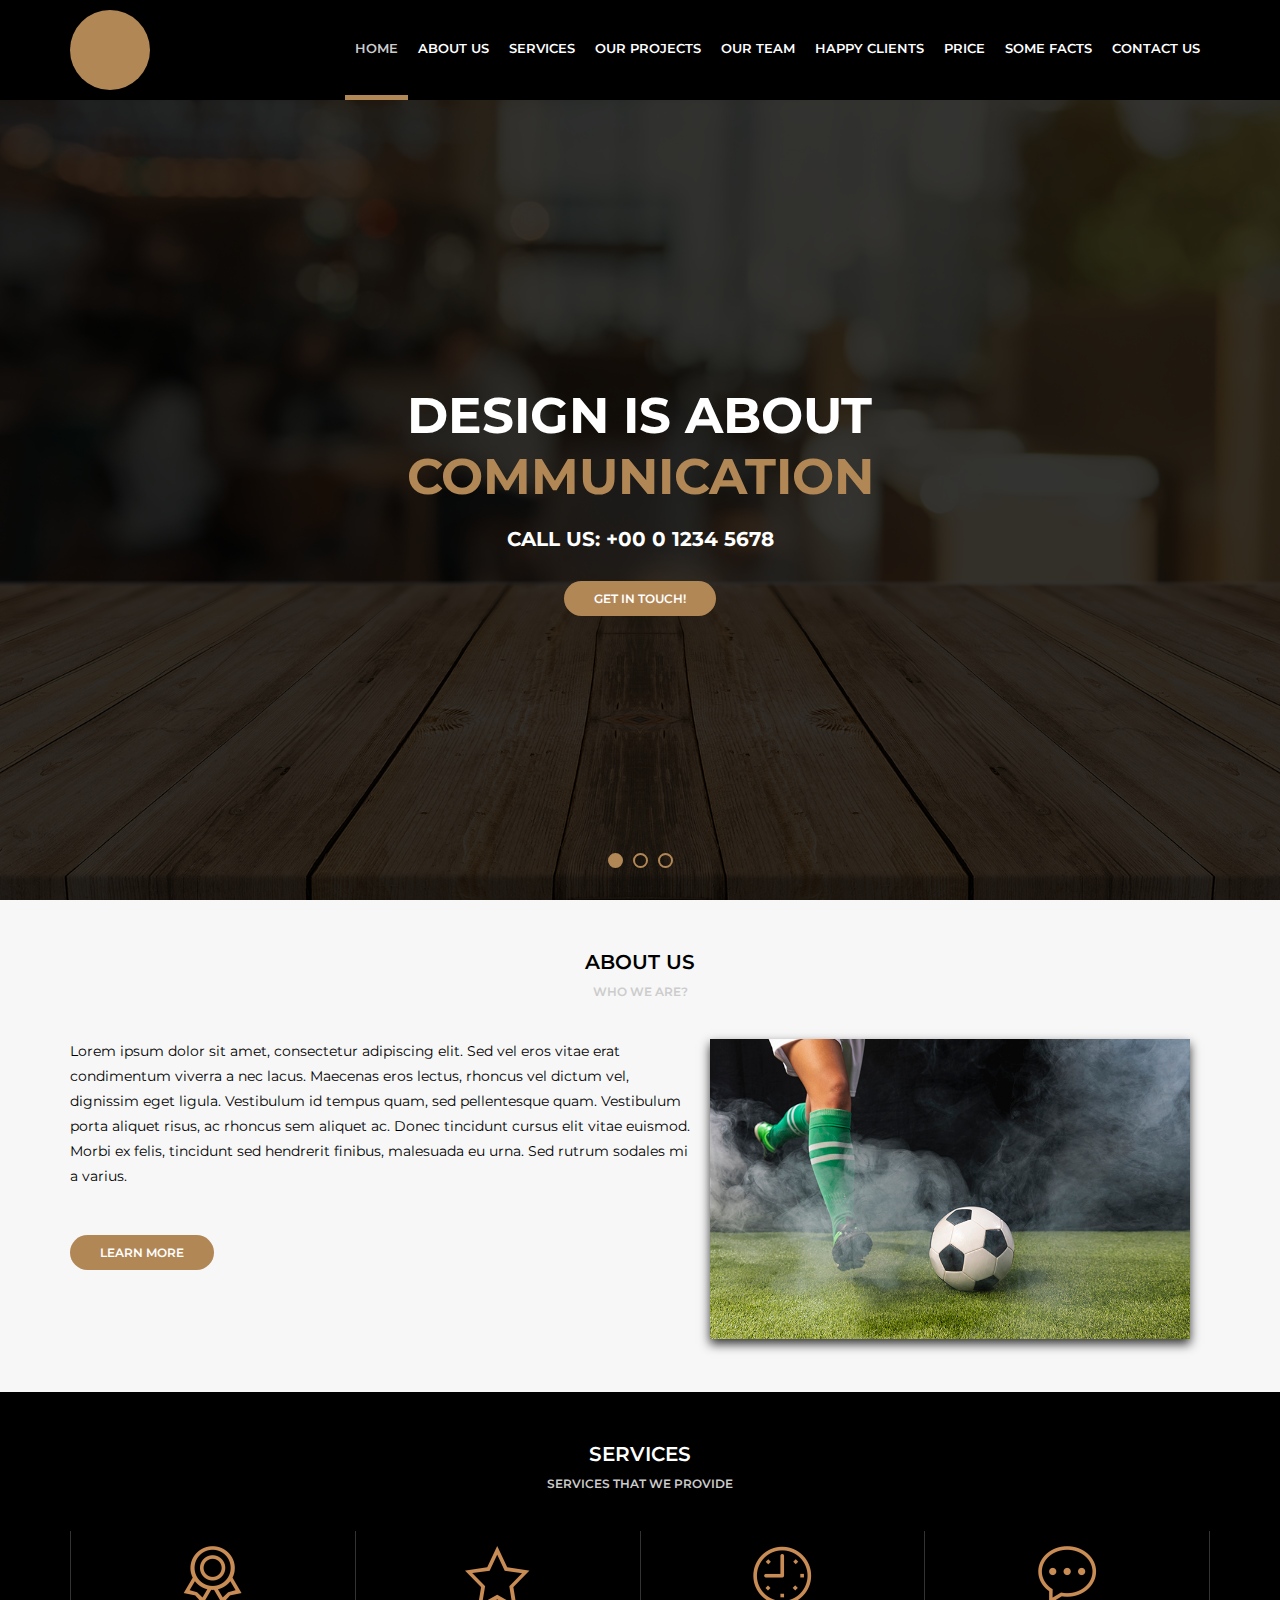
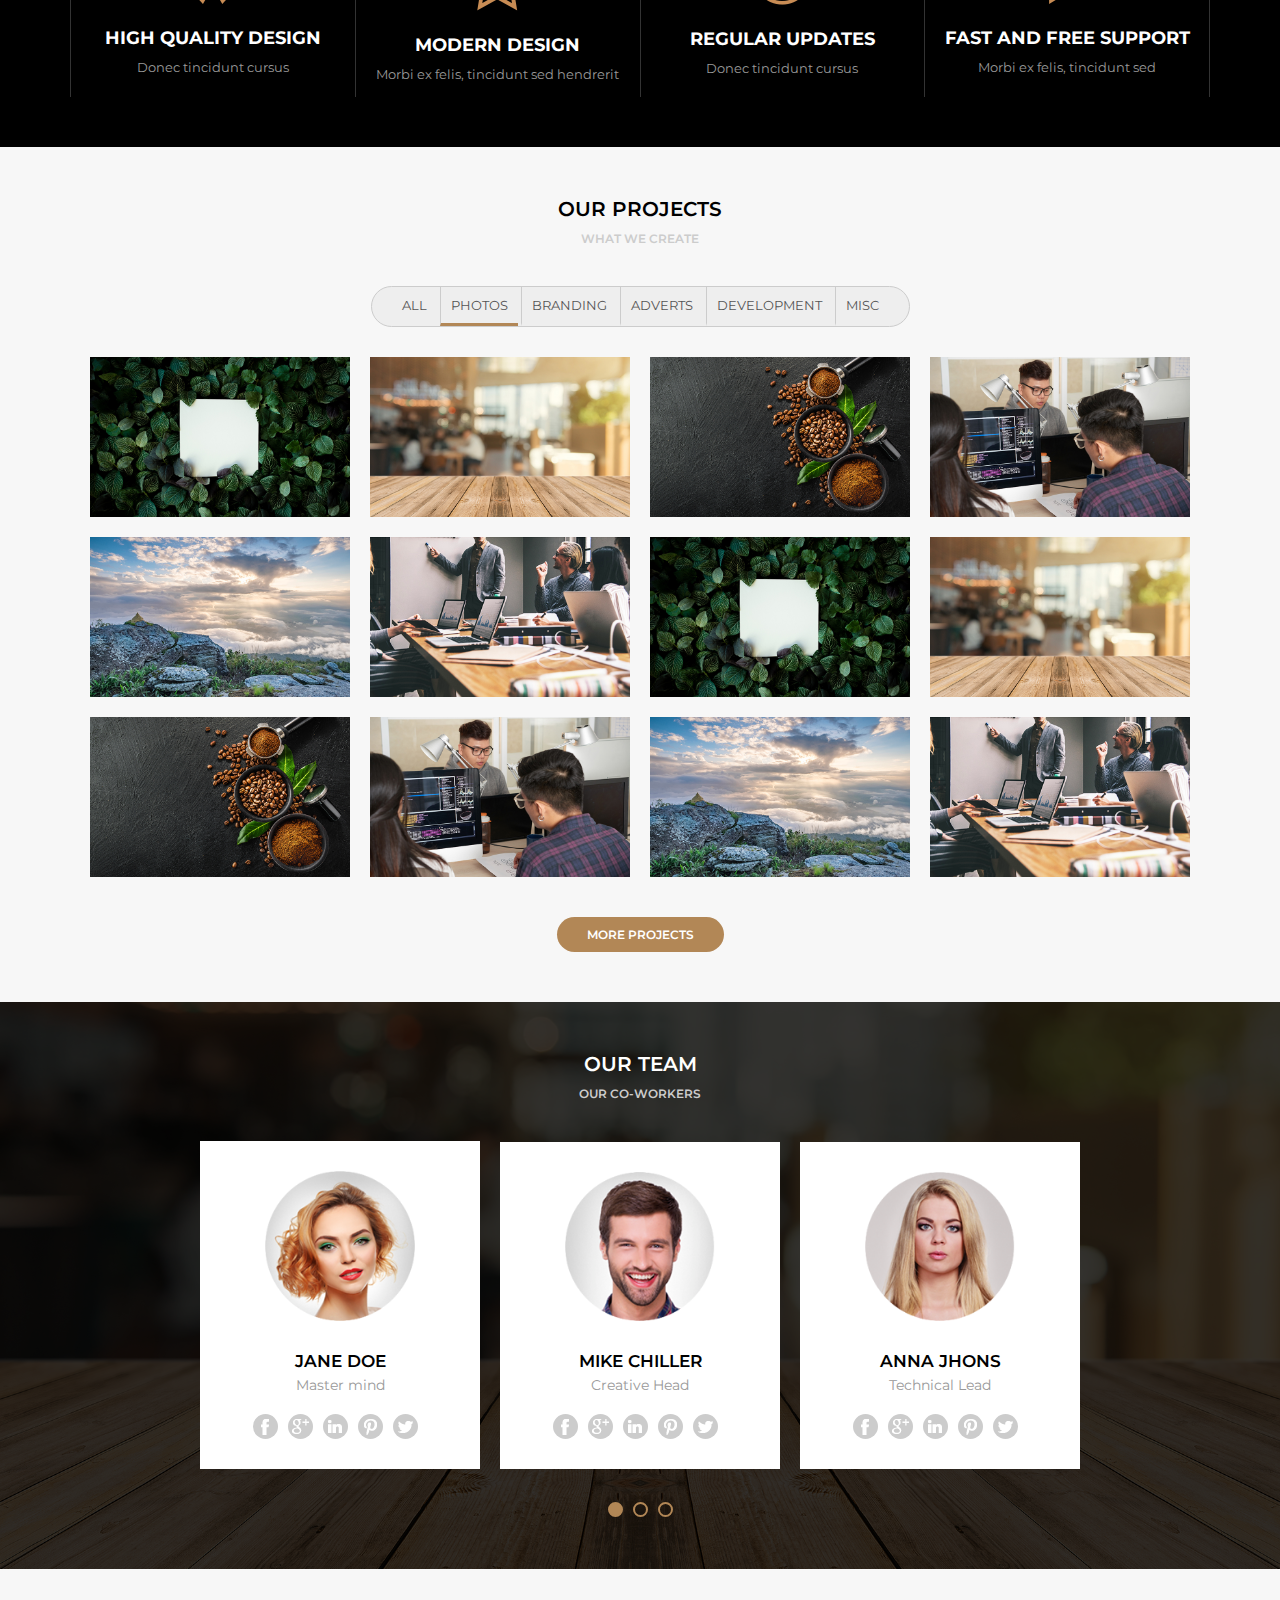
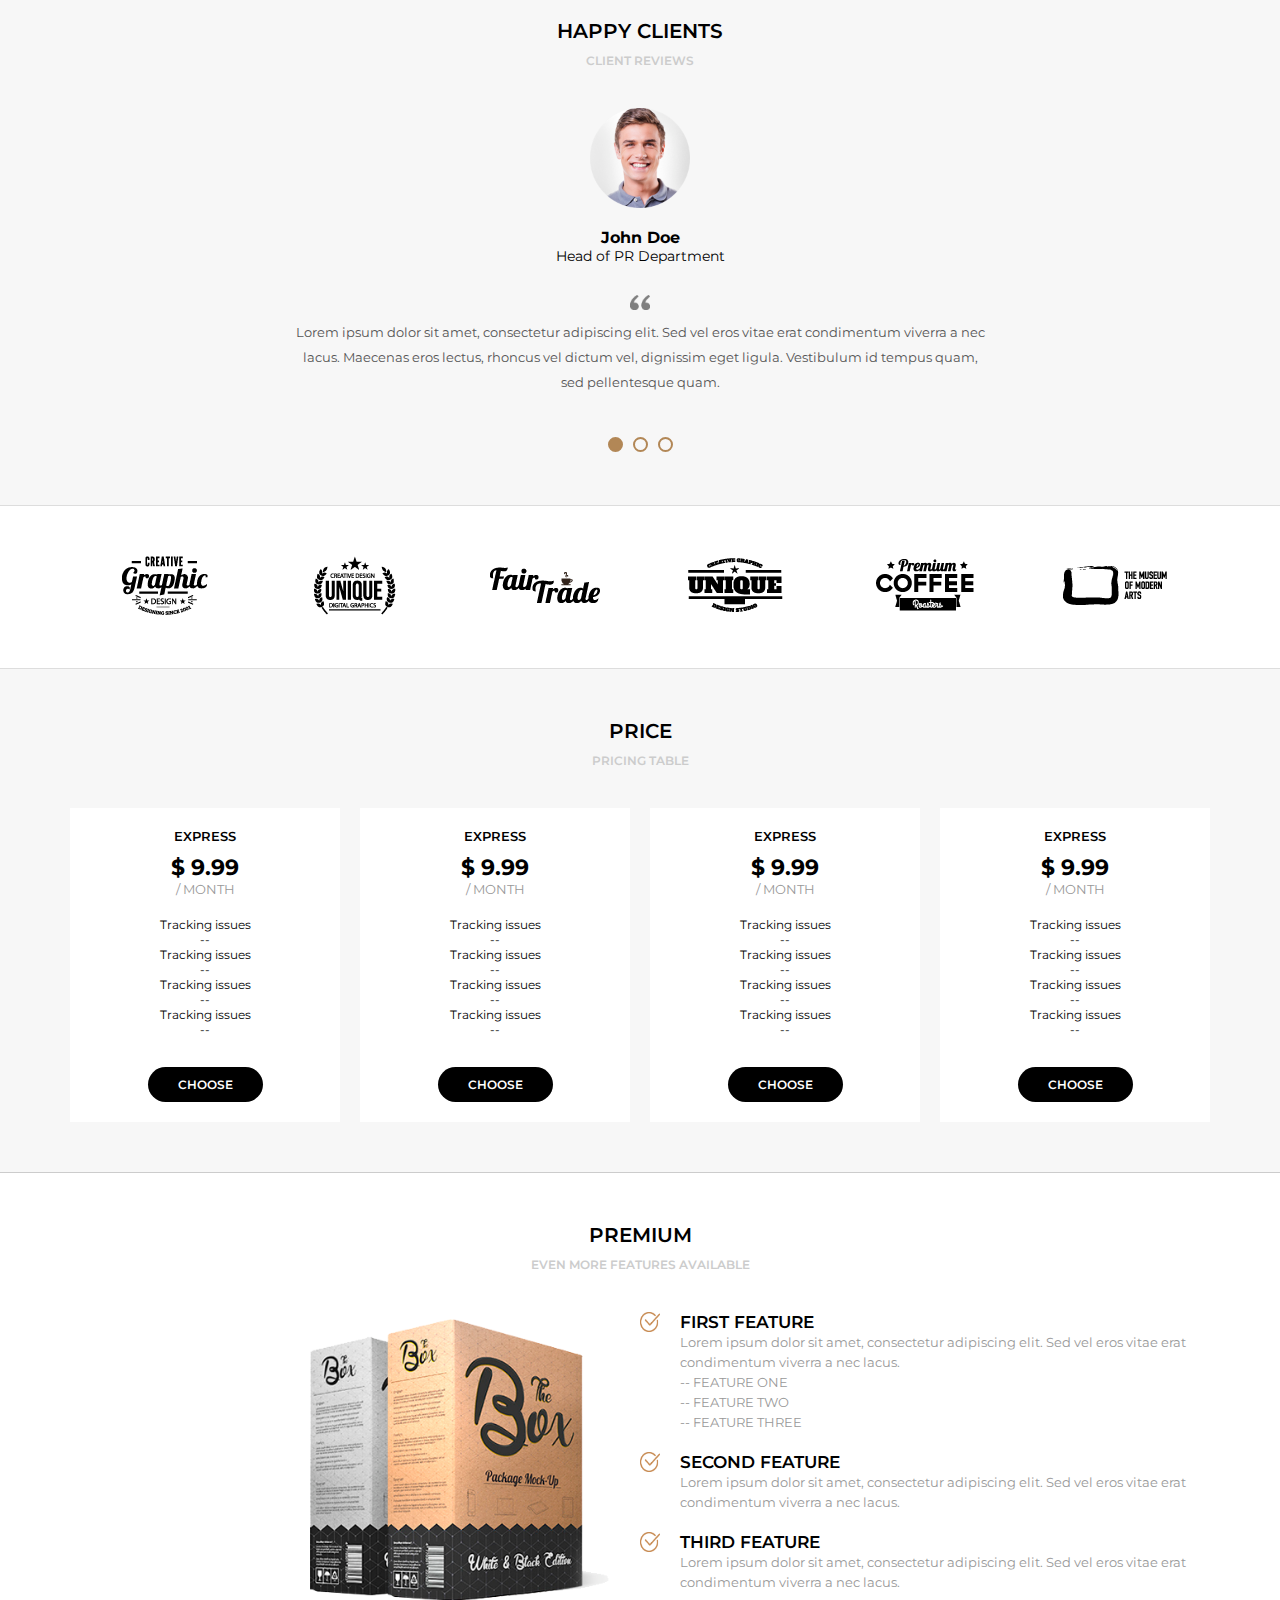
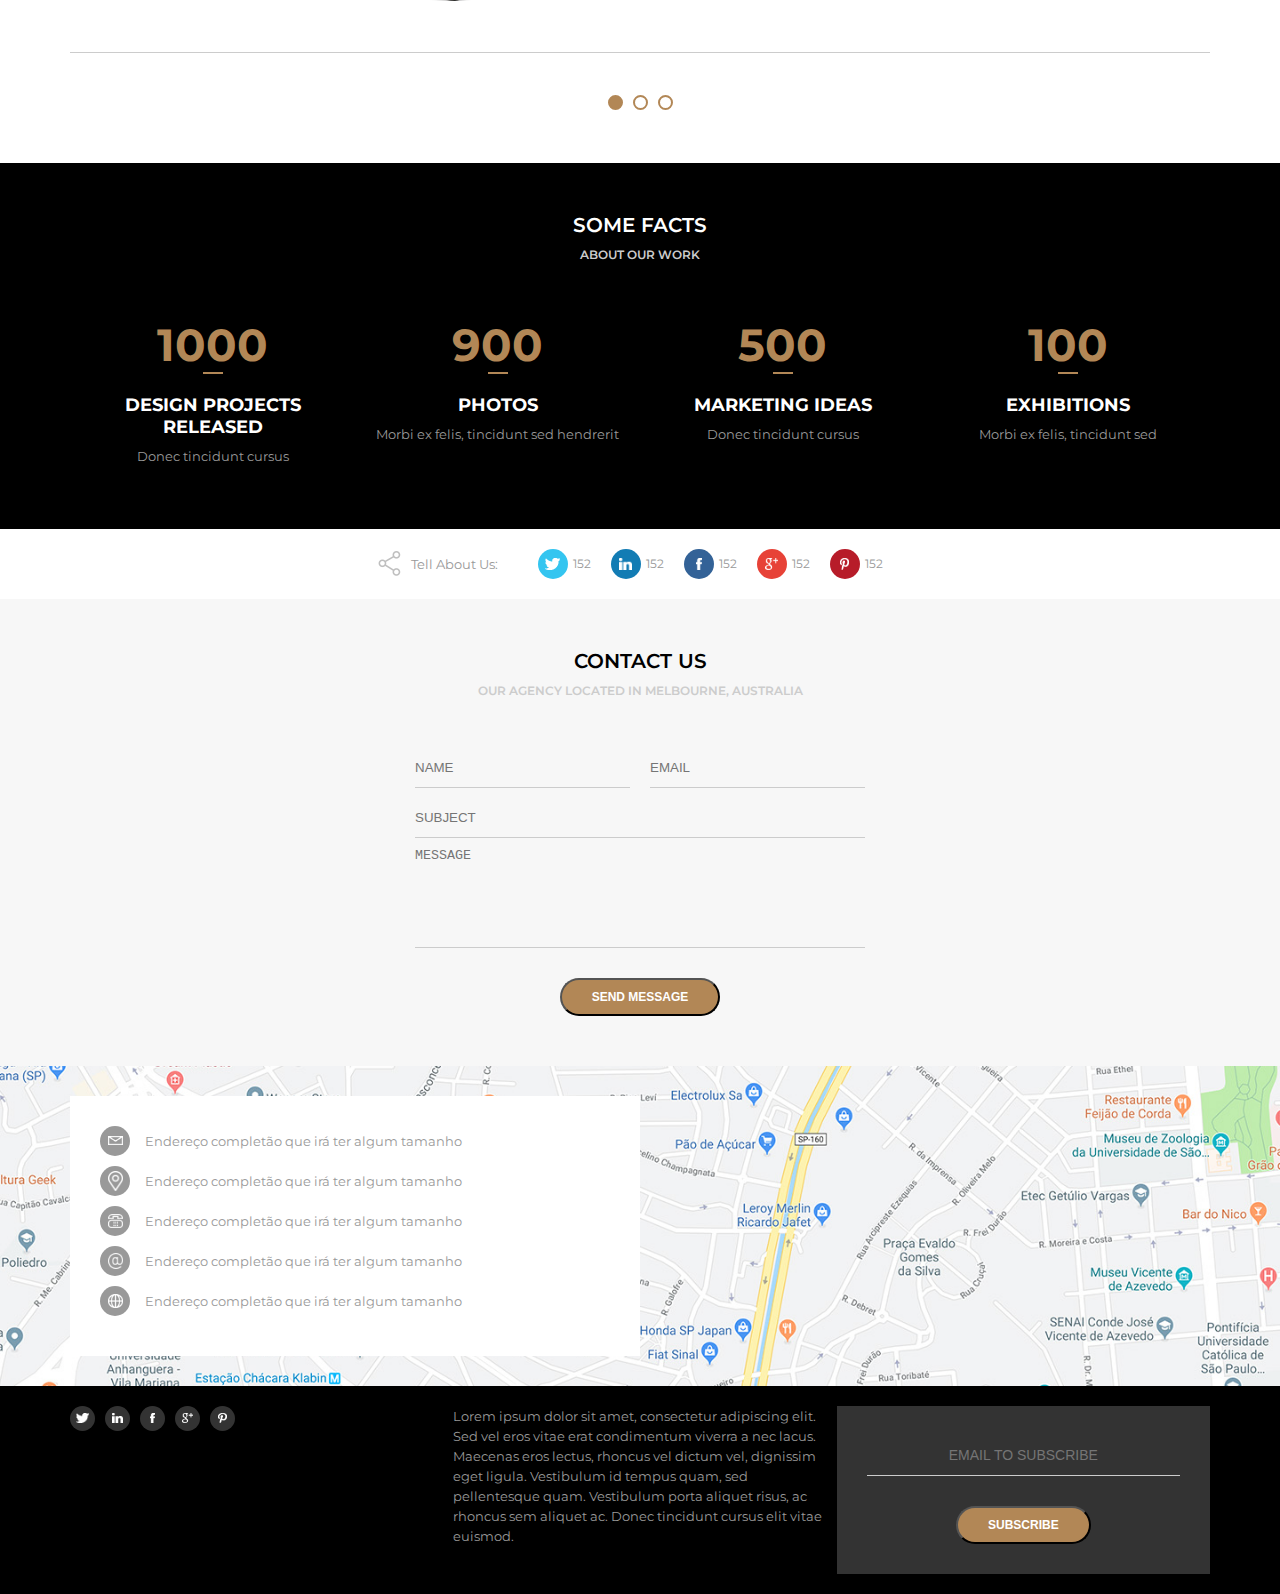
<file: index.html>
<!DOCTYPE html>
<html>
<head>
    <meta charset="UTF-8" />
    <title>Awax</title>
    <meta name="viewport" content="width=device-width,minimum-scale=1,initial-scale=1" />
    <link href="https://fonts.googleapis.com/css?family=Montserrat:300,400,600,700&display=swap" rel="stylesheet" />
    <link rel="stylesheet" type="text/css" href="assets/css/style.css" />
</head>
<body>
<header>
    <div class="header">
        <div class="logo">
            <div class="logoimg"></div>
        </div>
        <div class="menu">
            <img class="menu-opener" src="assets/images/menu.png"/>
            <nav>
                <ul>
                    <li class="active"><a href="">Home</a></li>
                    <li><a href="">About us</a></li>
                    <li><a href="">Services</a></li>
                    <li><a href="">Our Projects</a></li>
                    <li><a href="">Our Team</a></li>
                    <li><a href="">Happy Clients</a></li>
                    <li><a href="">Price</a></li>
                    <li><a href="">Some Facts</a></li>
                    <li><a href="">Contact Us</a></li>
                </ul>
            </nav>
        </div>
    </div>
</header>
<main>
    <section class="banner">
        <div class="sliders" style="margin-left:0;">
            <div class="slide">
                <div class="slidearea">
                    <h1>Design is about<br/><span>Communication</span></h1>
                    <h2>Call Us: +00 0 1234 5678</h2>
                    <a href="" class="button">Get in touch!</a>
                </div>
            </div><div class="slide">
                <div class="slidearea">
                    <h1>Design is about<br/><span>Teste</span></h1>
                    <h2>Call Us: +00 0 1234 5678</h2>
                    <a href="" class="button">Get in touch!</a>
                </div>
            </div><div class="slide">
                <div class="slidearea">
                    <h1>Design is about<br/><span>Algo</span></h1>
                    <h2>Call Us: +00 0 1234 5678</h2>
                    <a href="" class="button">Get in touch!</a>
                </div>
            </div>
        </div>
        <div class="sliders-pointers">
            <div class="pointer active"></div>
            <div class="pointer"></div>
            <div class="pointer"></div>
        </div>
    </section>

    <section class="default light">
        <div class="section-title">About us</div>
        <div class="section-desc">Who we are?</div>
        <div class="section-body">
            <div class="section-aboutus">
                <div class="section-aboutus--left">
                    <p>Lorem ipsum dolor sit amet, consectetur adipiscing elit. Sed vel eros vitae erat condimentum viverra a nec lacus. Maecenas eros lectus, rhoncus vel dictum vel, dignissim eget ligula. Vestibulum id tempus quam, sed pellentesque quam. Vestibulum porta aliquet risus, ac rhoncus sem aliquet ac. Donec tincidunt cursus elit vitae euismod. Morbi ex felis, tincidunt sed hendrerit finibus, malesuada eu urna. Sed rutrum sodales mi a varius.</p>
                    <br/>
                    <a href="" class="button">Learn More</a>
                </div>
                <div class="section-aboutus--right">
                    <img src="media/foto9.jpg" />
                </div>
            </div>
        </div>
    </section>

    <section class="default dark">
        <div class="section-title">Services</div>
        <div class="section-desc">Services that we provide</div>
        <div class="section-body">
            <div class="section-services">
                <div class="section-service">
                    <img src="assets/images/medalha.png" />
                    <h4>High Quality Design</h4>
                    <p>Donec tincidunt cursus</p>
                </div>
                <div class="section-service">
                    <img src="assets/images/estrela.png" />
                    <h4>Modern Design</h4>
                    <p>Morbi ex felis, tincidunt sed hendrerit</p>
                </div>
                <div class="section-service">
                    <img src="assets/images/relogio.png" />
                    <h4>Regular Updates</h4>
                    <p>Donec tincidunt cursus</p>
                </div>
                <div class="section-service">
                    <img src="assets/images/balao.png" />
                    <h4>Fast and free support</h4>
                    <p>Morbi ex felis, tincidunt sed</p>
                </div>
            </div>
        </div>
    </section>

    <section class="default light">
        <div class="section-title">Our Projects</div>
        <div class="section-desc">What we create</div>
        <div class="section-body">
            <div class="section-projects">
                <div class="section-projects--filters">
                    <ul>
                        <li>All</li>
                        <li class="active">Photos</li>
                        <li>Branding</li>
                        <li>Adverts</li>
                        <li>Development</li>
                        <li>Misc</li>
                    </ul>
                </div>
                <div class="section-projects--photos">
                    <div class="section-projects--photo">
                        <div class="section-projects--photoarea">
                            <div class="section-projects--photoinfo">
                                <h5>ABOUT</h5>
                                <p>Vestibulum porta aliquet risus</p>
                            </div>
                            <img src="media/foto1.jpg" />
                        </div>
                    </div>
                    <div class="section-projects--photo">
                        <div class="section-projects--photoarea">
                            <div class="section-projects--photoinfo">
                                <h5>ABOUT</h5>
                                <p>Vestibulum porta aliquet risus</p>
                            </div>
                            <img src="media/foto2.jpg" />
                        </div>
                    </div>
                    <div class="section-projects--photo">
                        <div class="section-projects--photoarea">
                            <div class="section-projects--photoinfo">
                                <h5>ABOUT</h5>
                                <p>Vestibulum porta aliquet risus</p>
                            </div>
                            <img src="media/foto3.jpg" />
                        </div>
                    </div>
                    <div class="section-projects--photo">
                        <div class="section-projects--photoarea">
                            <div class="section-projects--photoinfo">
                                <h5>ABOUT</h5>
                                <p>Vestibulum porta aliquet risus</p>
                            </div>
                            <img src="media/foto4.jpg" />
                        </div>
                    </div>
                    <div class="section-projects--photo">
                        <div class="section-projects--photoarea">
                            <div class="section-projects--photoinfo">
                                <h5>ABOUT</h5>
                                <p>Vestibulum porta aliquet risus</p>
                            </div>
                            <img src="media/foto5.jpg" />
                        </div>
                    </div>
                    <div class="section-projects--photo">
                        <div class="section-projects--photoarea">
                            <div class="section-projects--photoinfo">
                                <h5>ABOUT</h5>
                                <p>Vestibulum porta aliquet risus</p>
                            </div>
                            <img src="media/foto6.jpg" />
                        </div>
                    </div>
                    <div class="section-projects--photo">
                        <div class="section-projects--photoarea">
                            <div class="section-projects--photoinfo">
                                <h5>ABOUT</h5>
                                <p>Vestibulum porta aliquet risus</p>
                            </div>
                            <img src="media/foto1.jpg" />
                        </div>
                    </div>
                    <div class="section-projects--photo">
                        <div class="section-projects--photoarea">
                            <div class="section-projects--photoinfo">
                                <h5>ABOUT</h5>
                                <p>Vestibulum porta aliquet risus</p>
                            </div>
                            <img src="media/foto2.jpg" />
                        </div>
                    </div>
                    <div class="section-projects--photo">
                        <div class="section-projects--photoarea">
                            <div class="section-projects--photoinfo">
                                <h5>ABOUT</h5>
                                <p>Vestibulum porta aliquet risus</p>
                            </div>
                            <img src="media/foto3.jpg" />
                        </div>
                    </div>
                    <div class="section-projects--photo">
                        <div class="section-projects--photoarea">
                            <div class="section-projects--photoinfo">
                                <h5>ABOUT</h5>
                                <p>Vestibulum porta aliquet risus</p>
                            </div>
                            <img src="media/foto4.jpg" />
                        </div>
                    </div>
                    <div class="section-projects--photo">
                        <div class="section-projects--photoarea">
                            <div class="section-projects--photoinfo">
                                <h5>ABOUT</h5>
                                <p>Vestibulum porta aliquet risus</p>
                            </div>
                            <img src="media/foto5.jpg" />
                        </div>
                    </div>
                    <div class="section-projects--photo">
                        <div class="section-projects--photoarea">
                            <div class="section-projects--photoinfo">
                                <h5>ABOUT</h5>
                                <p>Vestibulum porta aliquet risus</p>
                            </div>
                            <img src="media/foto6.jpg" />
                        </div>
                    </div>
                </div>

                <a href="" class="button">More Projects</a>
            </div>
        </div>
    </section>

    <section class="default dark bg-team">
        <div class="section-team-area">
            <div class="section-title">Our Team</div>
            <div class="section-desc">Our Co-Workers</div>
            <div class="section-body">
                <div class="section-team">
                    <div class="sliders" style="margin-left:0;">
                        <div class="slide">
                            <div class="slidearea">
                                <img class="section-team--avatar" src="media/mulher1.png" />
                                <div class="section-team--name">Jane Doe</div>
                                <div class="section-team--role">Master mind</div>
                                <div class="section-team--social">
                                        <a href=""><img src="assets/images/facebook.png" /></a>
                                        <a href=""><img src="assets/images/googleplus.png" /></a>
                                        <a href=""><img src="assets/images/linkedin.png" /></a>
                                        <a href=""><img src="assets/images/pinterest.png" /></a>
                                        <a href=""><img src="assets/images/twitter.png" /></a>
                                </div>
                            </div>
                        </div><div class="slide">
                            <div class="slidearea">
                                <img class="section-team--avatar" src="media/homem1.png" />
                                <div class="section-team--name">Mike Chiller</div>
                                <div class="section-team--role">Creative Head</div>
                                <div class="section-team--social">
                                        <a href=""><img src="assets/images/facebook.png" /></a>
                                        <a href=""><img src="assets/images/googleplus.png" /></a>
                                        <a href=""><img src="assets/images/linkedin.png" /></a>
                                        <a href=""><img src="assets/images/pinterest.png" /></a>
                                        <a href=""><img src="assets/images/twitter.png" /></a>
                                </div>
                            </div>
                        </div><div class="slide">
                            <div class="slidearea">
                                <img class="section-team--avatar" src="media/mulher2.png" />
                                <div class="section-team--name">Anna Jhons</div>
                                <div class="section-team--role">Technical Lead</div>
                                <div class="section-team--social">
                                        <a href=""><img src="assets/images/facebook.png" /></a>
                                        <a href=""><img src="assets/images/googleplus.png" /></a>
                                        <a href=""><img src="assets/images/linkedin.png" /></a>
                                        <a href=""><img src="assets/images/pinterest.png" /></a>
                                        <a href=""><img src="assets/images/twitter.png" /></a>
                                </div>
                            </div>
                        </div><div class="slide">
                            <div class="slidearea">
                                <img class="section-team--avatar" src="media/mulher1.png" />
                                <div class="section-team--name">Jane Doe</div>
                                <div class="section-team--role">Master mind</div>
                                <div class="section-team--social">
                                        <a href=""><img src="assets/images/facebook.png" /></a>
                                        <a href=""><img src="assets/images/googleplus.png" /></a>
                                        <a href=""><img src="assets/images/linkedin.png" /></a>
                                        <a href=""><img src="assets/images/pinterest.png" /></a>
                                        <a href=""><img src="assets/images/twitter.png" /></a>
                                </div>
                            </div>
                        </div>
                    </div>
                </div>
                <div class="sliders-pointers">
                    <div class="pointer active"></div>
                    <div class="pointer"></div>
                    <div class="pointer"></div>
                </div>
            </div>
        </div>
    </section>

    <section class="default light testimonials">
        <div class="section-title">Happy Clients</div>
        <div class="section-desc">Client Reviews</div>
        <div class="section-body">
            <div class="section-testimonials">
                <div class="sliders" style="margin-left:0;">
                    <div class="slide">
                        <div class="slidearea">
                            <img class="section-testimonials--avatar" src="media/homem2.png" />
                            <div class="section-testimonials--name">John Doe</div>
                            <div class="section-testimonials--role">Head of PR Department</div>
                            <img class="section-testimonials--quoteimg" src="assets/images/quote.png" />
                            <div class="section-testimonials--quote">Lorem ipsum dolor sit amet, consectetur adipiscing elit. Sed vel eros vitae erat condimentum viverra a nec lacus. Maecenas eros lectus, rhoncus vel dictum vel, dignissim eget ligula. Vestibulum id tempus quam, sed pellentesque quam.</div>
                        </div>
                    </div><div class="slide">
                        <div class="slidearea">
                            <img class="section-testimonials--avatar" src="media/homem2.png" />
                            <div class="section-testimonials--name">John Doe</div>
                            <div class="section-testimonials--role">Head of PR Department</div>
                            <img class="section-testimonials--quoteimg" src="assets/images/quote.png" />
                            <div class="section-testimonials--quote">Lorem ipsum dolor sit amet, consectetur adipiscing elit. Sed vel eros vitae erat condimentum viverra a nec lacus. Maecenas eros lectus, rhoncus vel dictum vel, dignissim eget ligula. Vestibulum id tempus quam, sed pellentesque quam.</div>
                        </div>
                    </div><div class="slide">
                        <div class="slidearea">
                            <img class="section-testimonials--avatar" src="media/homem2.png" />
                            <div class="section-testimonials--name">John Doe</div>
                            <div class="section-testimonials--role">Head of PR Department</div>
                            <img class="section-testimonials--quoteimg" src="assets/images/quote.png" />
                            <div class="section-testimonials--quote">Lorem ipsum dolor sit amet, consectetur adipiscing elit. Sed vel eros vitae erat condimentum viverra a nec lacus. Maecenas eros lectus, rhoncus vel dictum vel, dignissim eget ligula. Vestibulum id tempus quam, sed pellentesque quam.</div>
                        </div>
                    </div>
                </div>
                <div class="sliders-pointers">
                    <div class="pointer active"></div>
                    <div class="pointer"></div>
                    <div class="pointer"></div>
                </div>
            </div>
        </div>
    </section>

    <section class="default section-companies">
        <div class="section-body">
            <div class="section-companies--area">
                <div class="section-company">
                    <img src="media/empresa1.png" />
                </div>
                <div class="section-company">
                    <img src="media/empresa2.png" />
                </div>
                <div class="section-company">
                    <img src="media/empresa3.png" />
                </div>
                <div class="section-company">
                    <img src="media/empresa4.png" />
                </div>
                <div class="section-company">
                    <img src="media/empresa5.png" />
                </div>
                <div class="section-company">
                    <img src="media/empresa6.png" />
                </div>
            </div>
        </div>
    </section>

    <section class="default light">
        <div class="section-title">Price</div>
        <div class="section-desc">Pricing Table</div>
        <div class="section-body">
            <div class="section-price">
                    <div class="section-price--item">
                        <div class="section-price--item-name">Express</div>
                        <div class="section-price--item-money">$ 9.99</div>
                        <div class="section-price--item-period">/ month</div>
                        <div class="section-price--item-point">Tracking issues<br/>--</div>
                        <div class="section-price--item-point">Tracking issues<br/>--</div>
                        <div class="section-price--item-point">Tracking issues<br/>--</div>
                        <div class="section-price--item-point">Tracking issues<br/>--</div>
                        <a href="" class="button button--dark">Choose</a>
                    </div>
                    <div class="section-price--item">
                        <div class="section-price--item-name">Express</div>
                        <div class="section-price--item-money">$ 9.99</div>
                        <div class="section-price--item-period">/ month</div>
                        <div class="section-price--item-point">Tracking issues<br/>--</div>
                        <div class="section-price--item-point">Tracking issues<br/>--</div>
                        <div class="section-price--item-point">Tracking issues<br/>--</div>
                        <div class="section-price--item-point">Tracking issues<br/>--</div>
                        <a href="" class="button button--dark">Choose</a>
                    </div>
                    <div class="section-price--item">
                        <div class="section-price--item-name">Express</div>
                        <div class="section-price--item-money">$ 9.99</div>
                        <div class="section-price--item-period">/ month</div>
                        <div class="section-price--item-point">Tracking issues<br/>--</div>
                        <div class="section-price--item-point">Tracking issues<br/>--</div>
                        <div class="section-price--item-point">Tracking issues<br/>--</div>
                        <div class="section-price--item-point">Tracking issues<br/>--</div>
                        <a href="" class="button button--dark">Choose</a>
                    </div>
                    <div class="section-price--item">
                        <div class="section-price--item-name">Express</div>
                        <div class="section-price--item-money">$ 9.99</div>
                        <div class="section-price--item-period">/ month</div>
                        <div class="section-price--item-point">Tracking issues<br/>--</div>
                        <div class="section-price--item-point">Tracking issues<br/>--</div>
                        <div class="section-price--item-point">Tracking issues<br/>--</div>
                        <div class="section-price--item-point">Tracking issues<br/>--</div>
                        <a href="" class="button button--dark">Choose</a>
                    </div>
            </div>
        </div>
    </section>

    <section class="default light premium">
        <div class="section-title">Premium</div>
        <div class="section-desc">Even More Features Available</div>
        <div class="section-body">
            <div class="section-premium">
                <div class="sliders" style="margin-left:0;">
                    <div class="slide">
                        <div class="slidearea">
                            <div class="section-premium--left">
                                <img src="media/livros.png" />
                            </div>
                            <div class="section-premium--right">
                                    <div class="section-premium--item">
                                        <img src="assets/images/check.png" />
                                        <div>
                                            <h4>FIRST FEATURE</h4>
                                            Lorem ipsum dolor sit amet, consectetur adipiscing elit. Sed vel eros vitae erat condimentum viverra a nec lacus.<br/>
                                            -- FEATURE ONE<br/>
                                            -- FEATURE TWO<br/>
                                            -- FEATURE THREE
                                        </div>
                                    </div>
                                    <div class="section-premium--item">
                                        <img src="assets/images/check.png" />
                                        <div>
                                            <h4>SECOND FEATURE</h4>
                                            Lorem ipsum dolor sit amet, consectetur adipiscing elit. Sed vel eros vitae erat condimentum viverra a nec lacus.
                                        </div>
                                    </div>
                                    <div class="section-premium--item">
                                        <img src="assets/images/check.png" />
                                        <div>
                                            <h4>THIRD FEATURE</h4>
                                            Lorem ipsum dolor sit amet, consectetur adipiscing elit. Sed vel eros vitae erat condimentum viverra a nec lacus.
                                        </div>
                                    </div>
                            </div>
                        </div>
                    </div><div class="slide">
                        <div class="slidearea">
                            ...
                        </div>
                    </div><div class="slide">
                        <div class="slidearea">
                            ...
                        </div>
                    </div>
                </div>
                <div class="sliders-pointers">
                    <div class="pointer active"></div>
                    <div class="pointer"></div>
                    <div class="pointer"></div>
                </div>
            </div>
        </div>
    </section>

    <section class="default dark">
        <div class="section-title">Some Facts</div>
        <div class="section-desc">About our work</div>
        <div class="section-body">
            <div class="section-facts">
                <div class="section-fact">
                    <h3>1000</h3>
                    <div class="section-fact-line"></div>
                    <h4>Design Projects Released</h4>
                    <p>Donec tincidunt cursus</p>
                </div>
                <div class="section-fact">
                    <h3>900</h3>
                    <div class="section-fact-line"></div>
                    <h4>Photos</h4>
                    <p>Morbi ex felis, tincidunt sed hendrerit</p>
                </div>
                <div class="section-fact">
                    <h3>500</h3>
                    <div class="section-fact-line"></div>
                    <h4>Marketing Ideas</h4>
                    <p>Donec tincidunt cursus</p>
                </div>
                <div class="section-fact">
                    <h3>100</h3>
                    <div class="section-fact-line"></div>
                    <h4>Exhibitions</h4>
                    <p>Morbi ex felis, tincidunt sed</p>
                </div>
            </div>
        </div>
    </section>

    <section class="section-share">
        <div class="section-share--legend">
            <img src="assets/images/share.png" />
            Tell About Us:
        </div>
        <div class="section-share--item">
            <div class="section-share--icon twitter">
                <img src="assets/images/twitter.png" />
            </div>
            152
        </div>
        <div class="section-share--item">
            <div class="section-share--icon linkedin">
                <img src="assets/images/linkedin.png" />
            </div>
            152
        </div>
        <div class="section-share--item">
            <div class="section-share--icon facebook">
                <img src="assets/images/facebook.png" />
            </div>
            152
        </div>
        <div class="section-share--item">
            <div class="section-share--icon googleplus">
                <img src="assets/images/googleplus.png" />
            </div>
            152
        </div>
        <div class="section-share--item">
            <div class="section-share--icon pinterest">
                <img src="assets/images/pinterest.png" />
            </div>
            152
        </div>
    </section>

    <section class="default light">
        <div class="section-title">Contact Us</div>
        <div class="section-desc">Our Agency Located in Melbourne, Australia</div>
        <div class="section-body">
            <div class="section-contact">
                <form method="POST">
                    <div class="section-contact--split">
                        <input type="text" name="name" placeholder="NAME" />
                        <input type="text" name="name" placeholder="EMAIL" />
                    </div>
                    <input type="text" name="name" placeholder="SUBJECT" />
                    <textarea name="message" placeholder="MESSAGE"></textarea>
                    <input type="submit" value="Send Message" class="button" />
                </form>
            </div>
        </div>
    </section>

    <section class="section-map">
        <div class="section-map--area">
            <div class="section-map--info">
                    <div class="section-map--info-item">
                        <div class="section-map--info-item-img">
                            <img src="assets/images/carta.png" />
                        </div>
                        Endereço completão que irá ter algum tamanho
                    </div>
                    <div class="section-map--info-item">
                        <div class="section-map--info-item-img">
                            <img src="assets/images/localizacao.png" />
                        </div>
                        Endereço completão que irá ter algum tamanho
                    </div>
                    <div class="section-map--info-item">
                        <div class="section-map--info-item-img">
                            <img src="assets/images/telefone.png" />
                        </div>
                        Endereço completão que irá ter algum tamanho
                    </div>
                    <div class="section-map--info-item">
                        <div class="section-map--info-item-img">
                            <img src="assets/images/arroba.png" />
                        </div>
                        Endereço completão que irá ter algum tamanho
                    </div>
                    <div class="section-map--info-item">
                        <div class="section-map--info-item-img">
                            <img src="assets/images/web.png" />
                        </div>
                        Endereço completão que irá ter algum tamanho
                    </div>
            </div>
        </div>
    </section>


</main>
<footer>
    <div class="footer--area">
        <div class="footer--item area1">
            <div class="footer-social">
                <a href=""><img src="assets/images/twitter.png" /></a>
                <a href=""><img src="assets/images/linkedin.png" /></a>
                <a href=""><img src="assets/images/facebook.png" /></a>
                <a href=""><img src="assets/images/googleplus.png" /></a>
                <a href=""><img src="assets/images/pinterest.png" /></a>
            </div>
        </div>
        <div class="footer--item area2">
                Lorem ipsum dolor sit amet, consectetur adipiscing elit. Sed vel eros vitae erat condimentum viverra a nec lacus. Maecenas eros lectus, rhoncus vel dictum vel, dignissim eget ligula. Vestibulum id tempus quam, sed pellentesque quam. Vestibulum porta aliquet risus, ac rhoncus sem aliquet ac. Donec tincidunt cursus elit vitae euismod.
        </div>
        <div class="footer--item area3">
            <form method="POST">
                <input type="email" name="email" placeholder="EMAIL TO SUBSCRIBE" />
                <button class="button">Subscribe</button>
            </form>
        </div>
    </div>
</footer>
</body>
</html>
</file>
<file: assets/css/style.css>
* {
    margin:0;
    padding:0;
    box-sizing:border-box;
}
body {
    font-family:'Montserrat', Arial, Helvetica, sans-serif;
    font-size:13px;
    overflow-x:hidden;
}
header {
    height:100px;
    background-color:#000;
    color:#FFF;
}
.header {
    max-width:1140px;
    height:100px;
    margin:auto;
    display:flex;
    align-items:center;
}
.logo {
    width:100px;
}
.logoimg {
    width:80px;
    height:80px;
    background-color:#B28756;
    border-radius:40px;
}
.menu-opener {
    display:none;
}
.menu {
    flex:1;
    display:flex;
    justify-content: flex-end;
}
.menu ul,
.menu li {
    list-style:none;
}
.menu ul {
    display:flex;
}
.menu li a {
    color:#FFF;
    text-transform: uppercase;
    font-weight: 600;
    text-decoration: none;
    padding-left:10px;
    padding-right:10px;
    height:100px;
    display:flex;
    align-items:center;
    border-bottom:5px solid #000;
}
.menu li a:hover,
.menu .active a {
    border-bottom:5px solid #B28756;
    color:#CCC;
}

.button {
    display:inline-block;
    background-color:#B28756;
    color:#FFF;
    text-transform: uppercase;
    font-size:12px;
    font-weight:600;
    text-decoration: none;
    padding:10px 30px;
    margin-top:30px;
    border-radius:20px;
}
.button--dark {
    background-color:#000;
}
.button--dark:hover {
    background-color:#B28756;
}

.banner {
    height:calc(100vh - 100px);
    background-color:#333;
    background-image:url('../images/bg.jpg');
    background-size:cover;
    background-position:bottom;
    overflow:hidden;
}
.banner .sliders {
    width:1000vw;
    height:100%;
}
.banner .slide {
    width:100vw;
    height:100%;
    display:inline-block;
    background-color:rgba(0, 0, 0, 0.8);
}
.banner .slidearea {
    display:flex;
    flex-direction:column;
    height:100%;
    justify-content: center;
    align-items:center;
    color:#FFF;
}
.banner h1 {
    text-transform: uppercase;
    font-weight: bold;
    font-size:50px;
}
.banner h1 span {
    color:#B28756;
}
.banner h2 {
    text-transform: uppercase;
    margin-top:20px;
}
.banner .sliders-pointers {
    width:100vw;
    height:20px;
    position:absolute;
    margin-top:-50px;
    display:flex;
    justify-content: center;
    align-items: center;
}
.banner .pointer {
    width:15px;
    height:15px;
    border:2px solid #B28756;
    border-radius:8px;
    margin-left:5px;
    margin-right:5px;
    cursor:pointer;
}
.banner .pointer.active {
    background-color:#B28756;
}


.default {
    padding-top:50px;
    padding-bottom:50px;
}
.default .section-title,
.default .section-desc {
    text-align:center;
    text-transform: uppercase;
    font-weight: 600;
}
.default .section-title {
    font-size:20px;
}
.default .section-desc {
    font-size:12px;
    color:#CCC;
    margin-top:10px;
    margin-bottom:40px;
}
.default .section-body {
    max-width:1140px;
    margin:auto;
}
.default.light {
    background-color:#F7F7F7;
}
.default.light .section-title,
.default.light .section-body {
    color:#000;
}
.default.dark {
    background-color:#000;
}
.default.dark .section-title,
.default.dark .section-body {
    color:#FFF;
}

footer {
    background-color:#000;
    padding:20px;
}
.footer--area {
    max-width:1140px;
    margin:auto;
    color:#FFF;
    display:flex;
}
.footer--item {
    flex:1;
}
.footer-social {
    display:flex;
}
.footer-social a {
    display:block;
    width:25px;
    height:25px;
    background-color:#333;
    display:flex;
    justify-content: center;
    align-items: center;
    border-radius:13px;
    margin-right:10px;
}
.footer-social a:hover {
    background-color:#B28756;
}
.footer-social img {
    height:10px;
}
.footer--item.area2 {
    color:#999;
    line-height:20px;
    font-size:13px;
    padding:0 10px 10px 10px;
}
.footer--item.area3 form {
    background-color:#333;
    text-align:center;
    padding:30px;
}
.footer--item.area3 input {
    width:100%;
    height:40px;
    border:0;
    background:transparent;
    border-bottom:1px solid #CCC;
    outline:0;
    color:#FFF;
    font-size:14px;
    text-align:center;
}





/*
CSS DE ÁREAS ESPECÍFICAS
*/
.section-aboutus {
    display:flex;
}
.section-aboutus--left {
    flex:1;
}
.section-aboutus--left p {
    font-size:14px;
    line-height:25px;
}
.section-aboutus--right {
    width:520px;
    text-align:center;
}
.section-aboutus--right img {
    width:480px;
    box-shadow:0px 5px 10px #333;
}



.section-services {
    display:flex;
}
.section-service {
    flex:1;
    text-align:center;
    border-right:1px solid #333;
    padding:15px;
}
.section-service:first-child {
    border-left:1px solid #333;
}
.section-service h4 {
    margin-top:20px;
    text-transform: uppercase;
    font-size:18px;
}
.section-service p {
    margin-top:10px;
    font-size:13px;
    color:#999;
}





.section-projects {
    display:flex;
    flex-direction: column;
    align-items: center;
}
.section-projects--filters {
    border:1px solid #CCC;
    background-color:#EEE;
    border-radius:30px;
    display:inline-block;
    padding:0px 20px;
}
.section-projects--filters ul,
.section-projects--filters li {
    list-style:none;
}
.section-projects--filters li {
    display:inline-block;
    padding:10px;
    text-transform: uppercase;
    font-size:13px;
    border-left:1px solid #CCC;
    color:#555;
    border-bottom:3px solid #EEE;
    cursor:pointer;
}
.section-projects--filters li:hover,
.section-projects--filters li.active {
    border-bottom:3px solid #B28756;
}
.section-projects--filters li:first-child {
    border-left:0;
}

.section-projects--photos {
    width:100vw;
    max-width:1140px;
    margin-top:20px;
    display:flex;
    flex-wrap:wrap;
    justify-content:center;
}
.section-projects--photo {
    width:280px;
}
.section-projects--photoarea {
    margin:10px;
    width:260px;
    height:160px;
}
.section-projects--photoarea img {
    width:inherit;
    height:inherit;
}
.section-projects--photoinfo {
    position:absolute;
    background-color:rgba(0, 0, 0, 0.5);
    width:inherit;
    height:inherit;
    display:none;
    flex-direction:column;
    justify-content:center;
    align-items:center;
    color:#FFF;
}
.section-projects--photoinfo h5 {
    font-size:18px;
    font-weight:600;
}
.section-projects--photoarea:hover .section-projects--photoinfo {
    display:flex;
}


.bg-team {
    background-image:url('../images/bg.jpg');
    background-size:cover;
    background-position:center;
    padding:0;
}
.section-team-area {
    background-color:rgba(0, 0, 0, 0.8);
    padding-top:50px;
    padding-bottom:50px;
}
.section-team {
    overflow:hidden;
    max-width:880px;
    margin:auto;
}
.section-team .sliders {
    width:1000vw;
    height:100%;
}
.section-team .slide {
    width:280px;
    height:100%;
    min-height:300px;
    display:inline-block;
    background-color:#FFF;
    margin-right:20px;
}
.section-team .slidearea {
    display:flex;
    flex-direction:column;
    height:100%;
    justify-content: center;
    align-items:center;
    color:#000;
    padding:30px;
}
.section-team-area .sliders-pointers {
    margin-top:30px;
    height:20px;
    display:flex;
    justify-content: center;
    align-items: center;
}
.section-team-area .pointer {
    width:15px;
    height:15px;
    border:2px solid #B28756;
    border-radius:8px;
    margin-left:5px;
    margin-right:5px;
    cursor:pointer;
}
.section-team-area .pointer.active {
    background-color:#B28756;
}
.section-team--avatar {
    width:150px;
    height:auto;
}
.section-team--name {
    text-transform: uppercase;
    font-weight: 600;
    font-size:17px;
    margin-top:30px;
}
.section-team--role {
    font-size:14px;
    color:#999;
    margin-top:5px;
}
.section-team--social {
    display:flex;
    margin-top:20px;
}
.section-team--social a {
    display:inline-flex;
    justify-content: center;
    align-items:center;
    width:25px;
    height:25px;
    background-color:#CCC;
    border-radius:13px;
    margin-right:10px;
}
.section-team--social a:hover {
    background-color:#B28756;
}

.testimonials .section-body {
    max-width:initial;
}
.section-testimonials {
    overflow:hidden;
}
.section-testimonials .sliders {
    width:1000vw;
    height:100%;
}
.section-testimonials .slide {
    width:100vw;
    height:100%;
    display:inline-block;
}
.section-testimonials .slidearea {
    display:flex;
    flex-direction:column;
    height:100%;
    justify-content: center;
    align-items:center;
}

.section-testimonials--avatar {
    width:100px;
}
.section-testimonials--name {
    font-weight: bold;
    font-size:16px;
    margin-top:20px;
}
.section-testimonials--role {
    font-size:14px;
}
.section-testimonials--quoteimg {
    width:20px;
    margin-top:30px;
}
.section-testimonials--quote {
    margin-top:10px;
    font-size:13px;
    max-width:700px;
    color:#555;
    text-align:center;
    line-height:25px;
    margin-left:30px;
    margin-right:30px;
}
.section-testimonials .sliders-pointers {
    width:100vw;
    height:20px;
    display:flex;
    justify-content: center;
    align-items: center;
    margin-top:40px;
}
.section-testimonials .pointer {
    width:15px;
    height:15px;
    border:2px solid #B28756;
    border-radius:8px;
    margin-left:5px;
    margin-right:5px;
    cursor:pointer;
}
.section-testimonials .pointer.active {
    background-color:#B28756;
}

.section-companies {
    border-top:1px solid #DDD;
    border-bottom:1px solid #DDD;
}
.section-companies--area {
    display:flex;
    align-items:center;
}
.section-company {
    flex:1;
    text-align:center;
}

.section-price {
    display:flex;
}
.section-price--item {
    flex:1;
    background-color: #FFF;
    margin-right: 20px;
    padding:20px;
    text-align:center;
}
.section-price--item:last-child {
    margin-right:0;
}
.section-price--item-name {
    text-transform: uppercase;
    font-size:13px;
    font-weight:600;
}
.section-price--item-money {
    font-weight: bold;
    font-size:22px;
    margin-top:10px;
}
.section-price--item-period {
    color:#999;
    text-transform: uppercase;
    margin-bottom:20px;
}
.section-price--item-point {
    font-size:12px;
}

.premium {
    background-color:#FFF !important;
    border-top:1px solid #CCC;
}
.premium .section-body {
    max-width:initial;
}
.section-premium {
    overflow:hidden;
}
.section-premium a {
    margin-top:30px;
}
.section-premium .sliders {
    width:1000vw;
    height:100%;
}
.section-premium .slide {
    width:100vw;
    height:100%;
    display:inline-block;
}
.section-premium .slidearea {
    display:flex;
    height:100%;
    justify-content: center;
    align-items:center;
    max-width:1140px;
    border-bottom:1px solid #CCC;
    margin:auto;
    padding-bottom:40px;
}
.section-premium--left {
    flex:1;
    text-align:right;
}
.section-premium--left img {
    width:300px;
    margin-right:30px;
}
.section-premium--right {
    flex:1;
}
.section-premium--item {
    display:flex;
    margin-bottom:20px;
}
.section-premium--item img {
    width:20px;
    height:20px;
    margin-right:20px;
}
.section-premium--item div {
    flex:1;
    color:#999;
    line-height:20px;
}
.section-premium--item div h4 {
    color:#000;
    font-size:17px;
    font-weight:600;
}

.section-premium .sliders-pointers {
    width:100vw;
    height:20px;
    display:flex;
    justify-content: center;
    align-items: center;
    margin-top:40px;
}
.section-premium .pointer {
    width:15px;
    height:15px;
    border:2px solid #B28756;
    border-radius:8px;
    margin-left:5px;
    margin-right:5px;
    cursor:pointer;
}
.section-premium .pointer.active {
    background-color:#B28756;
}


.section-facts {
    display:flex;
}
.section-fact {
    flex:1;
    text-align:center;
    padding:15px;
}
.section-fact h3 {
    color:#B28756;
    font-size:45px;
}
.section-fact-line {
    width:20px;
    border-bottom:2px solid #B28756;
    margin:auto;
}
.section-fact h4 {
    margin-top:20px;
    text-transform: uppercase;
    font-size:18px;
}
.section-fact p {
    margin-top:10px;
    font-size:13px;
    color:#999;
}

.section-share {
    display:flex;
    justify-content: center;
    align-items:center;
    padding:20px;
    background-color:#FFF;
    color:#999;
}
.section-share--legend {
    display:flex;
    align-items:center;
    margin-right:40px;
}
.section-share--legend img {
    margin-right:10px;
}
.section-share--item {
    font-size:12px;
    margin-right:20px;
    display:flex;
    align-items:center;
    cursor:pointer;
}
.section-share--icon {
    width:30px;
    height:30px;
    border-radius:15px;
    background-color:#CCC;
    margin-right:5px;
    display:flex;
    justify-content: center;
    align-items: center;
}
.section-share--icon img {
    height:12px;
}
.section-share--icon.twitter {
    background-color:#34c5f0;
}
.section-share--icon.linkedin {
    background-color:#127cb4;
}
.section-share--icon.facebook {
    background-color:#336297;
}
.section-share--icon.googleplus {
    background-color:#e74237;
}
.section-share--icon.pinterest {
    background-color:#b71c29;
}

.section-contact {
    max-width:450px;
    margin:auto;
    text-align:center;
}
.section-contact input[type=text],
.section-contact textarea {
    display:block;
    width:100%;
    height:40px;
    border:0;
    background:transparent;
    border-bottom:1px solid #CCC;
    outline:0;
    margin-top:10px;
}
.section-contact textarea {
    height:100px;
    resize:none;
}
.section-contact--split {
    display:flex;
}
.section-contact--split input:first-child {
    margin-right:20px;
}





.section-map {
    background-image:url('../images/mapa.jpg');
    background-size:cover;
    background-position:center;
    padding-top:30px;
    padding-bottom:30px;
}
.section-map--area {
    width:100vw;
    max-width:1140px;
    margin:auto;
}
.section-map--info {
    width:50%;
    padding:30px;
    background-color:#FFF;
    color:#000;
}
.section-map--info-item {
    display:flex;
    align-items:center;
    color:#999;
    margin-bottom:10px;
}
.section-map--info-item-img {
    width:30px;
    height:30px;
    display:inline-flex;
    justify-content: center;
    align-items: center;
    padding:5px;
    background-color:#999;
    border-radius:15px;
    margin-right:15px;
}
.section-map--info-item-img img {
    width:15px;
    height:auto;
}














@media (min-width:450px) and (max-width:850px){

    .logo {
        margin-left: 30px;
    }

    .menu-opener{
        display: block;
        width: 45px;
        margin-right: 30px;
    }

    nav {
        display: none;
        position: absolute;
        z-index: 99;
        background-color: rgba(0, 0, 0, 0.9);
        width: 70vw;
        height: calc(100vh - 100px);
        top: 100px;
        right: 0;
    }

    .menu ul {
        flex-direction: column;
    }

    .menu li a{
        font-weight: bold;
        height: 80px;
        font-size: 25px;
        margin-left: 50px;
        border: 0;
    }

    .menu li.active a {
        border: 0;
        color: #B28756;
    }

    .section-aboutus {
        flex-direction: column;
    }

    .section-aboutus--left{
        margin-left: 30px;
        margin-right: 30px;
        margin-bottom: 30px;
    }

    .section-aboutus--right {
        width: auto;
    }

    .section-services {
        flex-wrap: wrap;
    }

    .section-service {
        min-width: 50%;
        margin-bottom: 10px;
    }

    .section-service:first-child {
        border-left: 0;
    }

    .section-team {
        max-width: 580px;
    }


    .section-map--info {
        width: auto;
    }

    .section-map {
        padding-left: 30px;
        padding-right: 30px;
    }

    .section-map--area {
        width: auto;
    }

    .section-map--info-item {
        margin-bottom: 20px;
    }

    .section-map--info-item:last-child {
        margin-bottom: 0;
    }

}



@media (max-width:450px) {

    .logo {
        margin-left: 30px;
    }

    .menu-opener{
        display: block;
        width: 45px;
        margin-right: 30px;
    }

    nav {
        display: none;
        position: absolute;
        z-index: 99;
        background-color: rgba(0, 0, 0, 0.9);
        width: 80vw;
        height: calc(100vh - 100px);
        top: 100px;
        right: 0;
    }

    .menu ul {
        flex-direction: column;
    }

    .menu li a{
        font-weight: bold;
        height: 60px;
        font-size: 15px;
        margin-left: 30px;
        border: 0;
    }

    .menu li.active a {
        border: 0;
        color: #B28756;
    }

    .banner h1 {
        font-size: 30px;
    }

    .banner h2 {
        font-size: 17px;
    }

    .section-aboutus {
        flex-direction: column;
    }

    .section-aboutus--left{
        margin-left: 30px;
        margin-right: 30px;
        margin-bottom: 30px;
    }

    .section-aboutus--right {
        margin-left: 30px;
        margin-right: 30px;
        width: auto;
    }

    .section-aboutus--right img {
        width: 100%;
    }

    .section-services {
        flex-wrap: wrap;
    }

    .section-service {
        min-width: 100%;
        margin-bottom: 10px;
    }

    .section-service:first-child {
        border-left: 0;
    }

    .section-team {
        max-width: 280px;
    }

    .section-companies--area{
        display: flex;
        flex-direction: column;
    }

    .section-company {
        margin: 20px;
    }

    .section-projects--filters {
        margin-left: 30px;
        margin-right: 30px;
    }

    .section-projects--photo {
        width: 320px;
    }

    .section-projects--photoarea {
        width: 300px;
        height: 190px;
    }

    

    .section-price {
        display: flex;
        flex-direction: column;
        flex-wrap: wrap;
    }

    .section-price--item {
       margin: 0;
    }

    .section-map--info {
        width: auto;
    }

    .section-map {
        padding: 0;
        padding-bottom: 250px;
    }

    .section-map--area {
        width: auto;
    }

    .section-map--info-item {
        margin-bottom: 20px;
    }

    .section-map--info-item:last-child {
        margin-bottom: 0;
    }

}
</file>
